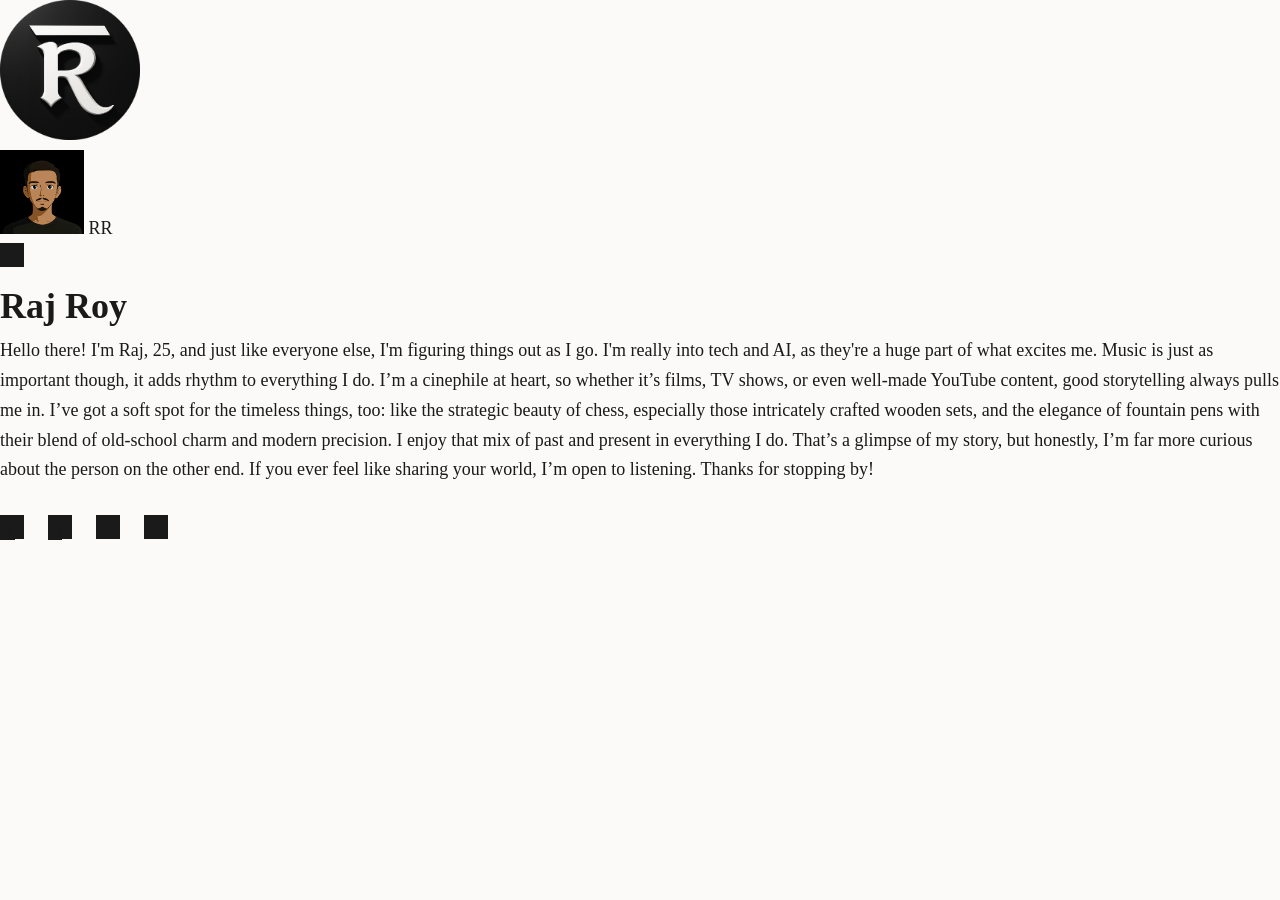
<file: index.html>
<!DOCTYPE html>
<html lang="en">
<head>
  <meta charset="utf-8">
  <meta name="viewport" content="width=device-width, initial-scale=1">
  <title>Raj Roy</title>
  <link rel="icon" href="assets/favicon.ico">
  <link rel="stylesheet" href="styles.css">
  <script src="main.js" defer></script>
</head>
<body>
  <!-- Intro Splash -->
  <div id="introSplash" class="intro-splash">
    <img src="assets/logo.png" class="intro-logo" alt="Logo" width="140" height="140">
  </div>

  <div class="wrap">
    <div class="card">
      <div class="card-header">
        <div class="avatar">
          <img src="assets/profile.jpg" class="avatar-img" alt="Raj Roy" width="84" height="84" loading="lazy">
          <span class="avatar-initials">RR</span>
        </div>
        
        <a href="more/" class="nav-btn circle next-page-btn" aria-label="Next Page">
          <svg viewBox="0 0 24 24" class="icon nav-icon" style="transform: rotate(180deg);">
            <path d="M15.41 7.41L14 6l-6 6 6 6 1.41-1.41L10.83 12z" fill="currentColor"/>
          </svg>
        </a>
      </div>

      <h1 class="name">Raj Roy</h1>
      <p class="bio">
        Hello there! I'm Raj, <span class="age">--</span>, and just like everyone else, I'm figuring things out as I go. I'm really into tech and AI, as they're a huge part of what excites me. Music is just as important though, it adds rhythm to everything I do. I’m a cinephile at heart, so whether it’s films, TV shows, or even well-made YouTube content, good storytelling always pulls me in.
        
        I’ve got a soft spot for the timeless things, too: like the strategic beauty of chess, especially those intricately crafted wooden sets, and the elegance of fountain pens with their blend of old-school charm and modern precision. I enjoy that mix of past and present in everything I do.
        
        That’s a glimpse of my story, but honestly, I’m far more curious about the person on the other end. If you ever feel like sharing your world, I’m open to listening.
        
        Thanks for stopping by!
      </p>
    </div>

    <div class="social-row">
      <a class="social-btn" aria-label="X"><span class="icon">𝕏</span></a>
      <a class="social-btn" aria-label="LinkedIn"><span class="icon">in</span></a>
      <a class="social-btn" aria-label="GitHub"><span class="icon github-icon"></span></a>
      <a class="social-btn" aria-label="Chess.com"><span class="icon chess-icon"></span></a>
    </div>
  </div>
</body>
</html>
</file>
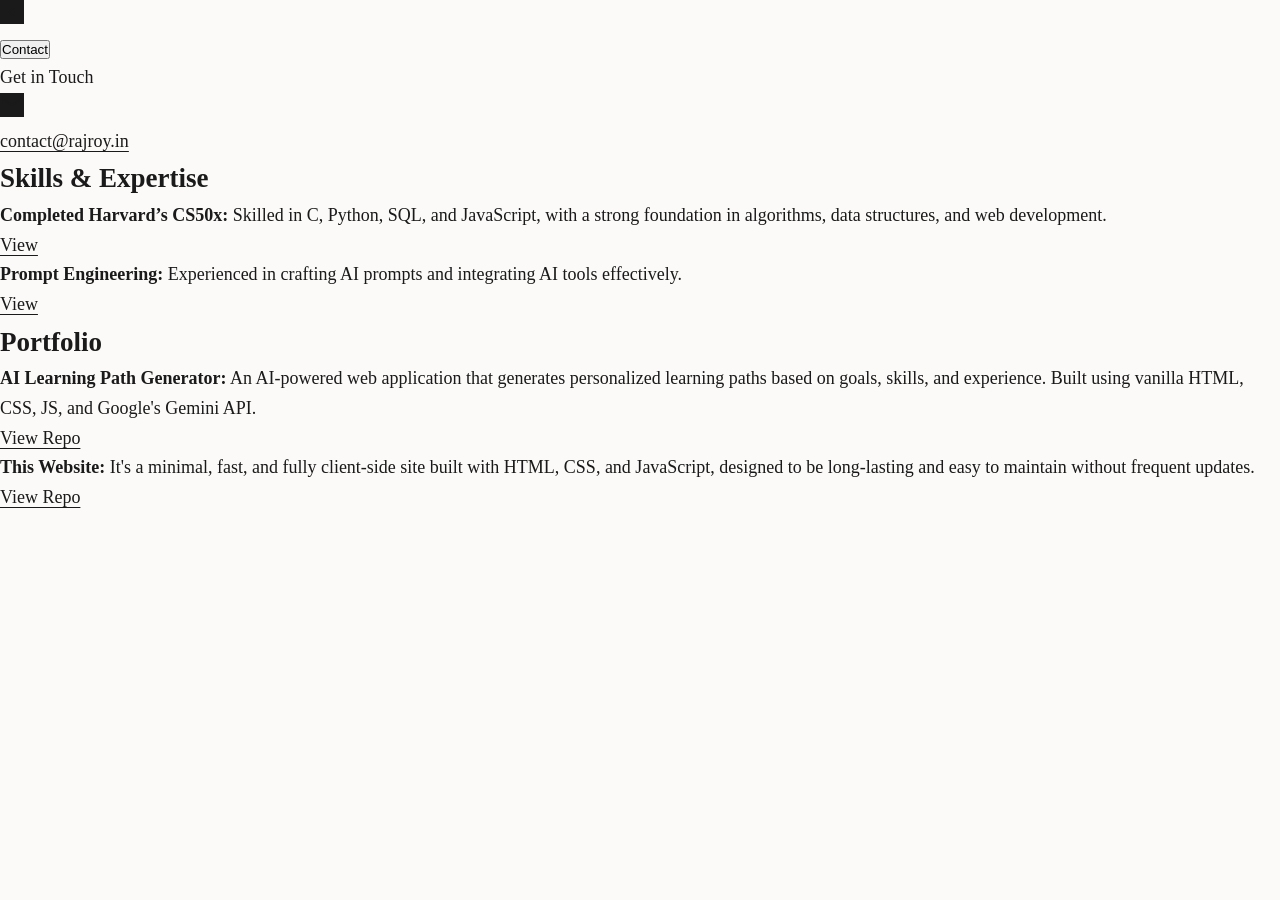
<file: more/index.html>
<!DOCTYPE html>
<html lang="en">
<head>
  <meta charset="utf-8">
  <meta name="viewport" content="width=device-width,initial-scale=1">
  <title>Raj Roy | More</title>
  <link rel="icon" href="../assets/favicon.ico">
  <link rel="stylesheet" href="../styles.css">
  <script src="../main.js" defer></script>
</head>
<body class="contact-page">
  <nav class="top-nav">
    <a href="../" class="nav-btn circle" aria-label="Go Back">
      <svg viewBox="0 0 24 24" class="icon nav-icon"><path d="M15.41 7.41L14 6l-6 6 6 6 1.41-1.41L10.83 12z" fill="currentColor"/></svg>
    </a>
    <div class="nav-menu-wrap">
      <button class="nav-btn oval contact-trigger"><span>Contact</span></button>
      <div class="nav-dropdown ios-menu">
        <div class="menu-inner-content">
          <div class="menu-header"><span class="menu-label">Get in Touch</span></div>
          <div class="menu-divider"></div>
          <a href="mailto:contact@rajroy.in" class="menu-item">
            <div class="icon-box">
              <svg viewBox="0 0 24 24" class="icon menu-icon"><path d="M20 4H4c-1.1 0-1.99.9-1.99 2L2 18c0 1.1.9 2 2 2h16c1.1 0 2-.9 2-2V6c0-1.1-.9-2-2-2zm0 4l-8 5-8-5V6l8 5 8-5v2z" fill="currentColor"/></svg>
            </div>
            <span class="menu-text">contact@rajroy.in</span>
          </a>
        </div>
      </div>
    </div>
  </nav>

  <div class="grid-wrap">
    <div class="card small-card">
      <h2 class="card-title">Skills & Expertise</h2>
      <ul class="skill-list">
        <li>
          <div class="skill-content">
            <strong>Completed Harvard’s CS50x:</strong> Skilled in C, Python, SQL, and JavaScript, with a strong foundation in algorithms, data structures, and web development.
          </div>
          <a href="../assets/cs50x.pdf" class="nav-btn oval view-btn" target="_blank" rel="noopener"><span>View</span></a>
        </li>
        <li>
          <div class="skill-content">
            <strong>Prompt Engineering:</strong> Experienced in crafting AI prompts and integrating AI tools effectively.
          </div>
          <a href="../assets/prompt-engineering.png" class="nav-btn oval view-btn" target="_blank" rel="noopener"><span>View</span></a>
        </li>
      </ul>
    </div>
    <div class="card small-card">
      <h2 class="card-title">Portfolio</h2>
      <ul class="skill-list">
        <li>
          <div class="skill-content">
            <strong>AI Learning Path Generator:</strong> An AI-powered web application that generates personalized learning paths based on goals, skills, and experience. Built using vanilla HTML, CSS, JS, and Google's Gemini API.
          </div>
          <a href="https://github.com/RAJ-769/Learning-path-generator" class="nav-btn oval view-btn" target="_blank" rel="noopener"><span>View Repo</span></a>
        </li>
        <li>
          <div class="skill-content">
            <strong>This Website:</strong> It's a minimal, fast, and fully client-side site built with HTML, CSS, and JavaScript, designed to be long-lasting and easy to maintain without frequent updates.
          </div>
          <a href="https://github.com/RAJ-769/Personal-site.github.io" class="nav-btn oval view-btn" target="_blank" rel="noopener"><span>View Repo</span></a>
        </li>
      </ul>
    </div>
  </div>
</body>
</html>
</file>
<file: styles.css>
/* 1. Variables & Reset */
:root { --bg: #fbfaf8; --text: #1a1a1a; --border: #e5e2da; --max-w: 740px; --accent: rgba(0, 100, 255, 0.26); }
@media (prefers-color-scheme: dark) { :root { --bg: #1a1a1a; --text: #fbfaf8; --border: #333333; } }

* { margin: 0; padding: 0; box-sizing: border-box; -webkit-tap-highlight-color: transparent; }

/* 2. Core Typography & Selection */
body { background: var(--bg); color: var(--text); font-family: serif; font-size: 18px; line-height: 1.65; -webkit-font-smoothing: antialiased; }
::selection { background: var(--accent); }
a { color: inherit; text-underline-offset: 4px; transition: 0.2s; }
a:hover { opacity: 0.7; }
p { margin-bottom: 20px; }

/* 3. Layout Components */
.page-wrapper { max-width: var(--max-w); margin: 0 auto; padding: 60px 32px; }
.header { display: flex; align-items: center; gap: 20px; margin-bottom: 32px; }
.header-avatar { border-radius: 50%; border: 1px solid var(--border); background: var(--border); aspect-ratio: 1/1; object-fit: cover; }
.header-name { font-size: 26px; font-weight: 700; transform: translateY(6px); }

/* 4. Expandable Bio */
.read-more-trigger { background: none; border: none; font: inherit; text-decoration: underline; cursor: pointer; opacity: 0.8; color: var(--text); }
.hidden-inline { opacity: 0; display: none; transition: opacity 0.5s; }
.hidden-inline.is-visible { display: inline; opacity: 1; }
.expand-content { max-height: 0; opacity: 0; overflow: hidden; transition: max-height 0.7s cubic-bezier(0.4, 0, 0.2, 1), opacity 0.5s; }
.expand-content.is-open { max-height: 1000px; opacity: 1; margin-top: 10px; }

/* 5. Connect & Social Components */
.connect-section { margin-top: 48px; }
.section-label { font: 600 13px sans-serif; text-transform: uppercase; letter-spacing: 0.1em; opacity: 0.5; margin-bottom: 8px; }
.social-row { display: flex; gap: 4px; margin-left: -10px; position: relative; align-items: center; }
.social-btn, .copy-icon-btn { width: 44px; height: 44px; display: flex; align-items: center; justify-content: center; border-radius: 50%; border: none; background: none; cursor: pointer; transition: 0.2s; }
.social-btn:hover, .copy-icon-btn:hover { background: var(--border); }

/* 6. Icons */
.icon { display: inline-block; width: 24px; height: 24px; background: var(--text); -webkit-mask: var(--u) center/contain no-repeat; mask: var(--u) center/contain no-repeat; }
.icon-email { --u: url('assets/email.png'); }
.icon-x { --u: url('assets/x-icon.png'); transform: scale(0.8); }
.icon-youtube { --u: url('assets/youtube.png'); }
.icon-linkedin { --u: url('assets/linkedin.png'); transform: scale(0.9); }
.icon-github { --u: url('assets/github.png'); }
.icon-chess { --u: url('assets/chess-pawn.png'); }
.icon-link { --u: url('assets/link.png'); }
.icon-copy { --u: url('assets/copy.png'); }

/* 7. Email Pill & Toast */
.email-reveal { position: absolute; left: 48px; height: 36px; width: 230px; background: var(--bg); border: 1px solid var(--border); border-radius: 18px; display: flex; align-items: center; justify-content: center; gap: 8px; z-index: 10; opacity: 0; visibility: hidden; pointer-events: none; transform: translateX(-8px); transition: 0.2s cubic-bezier(0.4, 0, 0.2, 1); }
.email-reveal.is-active { opacity: 1; visibility: visible; pointer-events: auto; transform: scale(1) translateX(0); }
.email-address { font-size: 15px; text-decoration: none; }
.copy-icon-btn { width: 30px; height: 30px; padding: 0; position: relative; outline: none; }
.copy-toast { position: absolute; top: -35px; left: 50%; transform: translateX(-50%); background: var(--text); color: var(--bg); font: 600 10px sans-serif; padding: 4px 10px; border-radius: 4px; opacity: 0; transition: 0.2s; pointer-events: none; }
.copy-toast.show { opacity: 1; top: -40px; }

/* 8. Extra Links */
.bullet-list { list-style: none; margin-top: 50px; }
.bullet-list li::before { content: "•"; padding-right: 12px; opacity: 0.4; }
.bold-link { font-weight: 500; }
</file>
